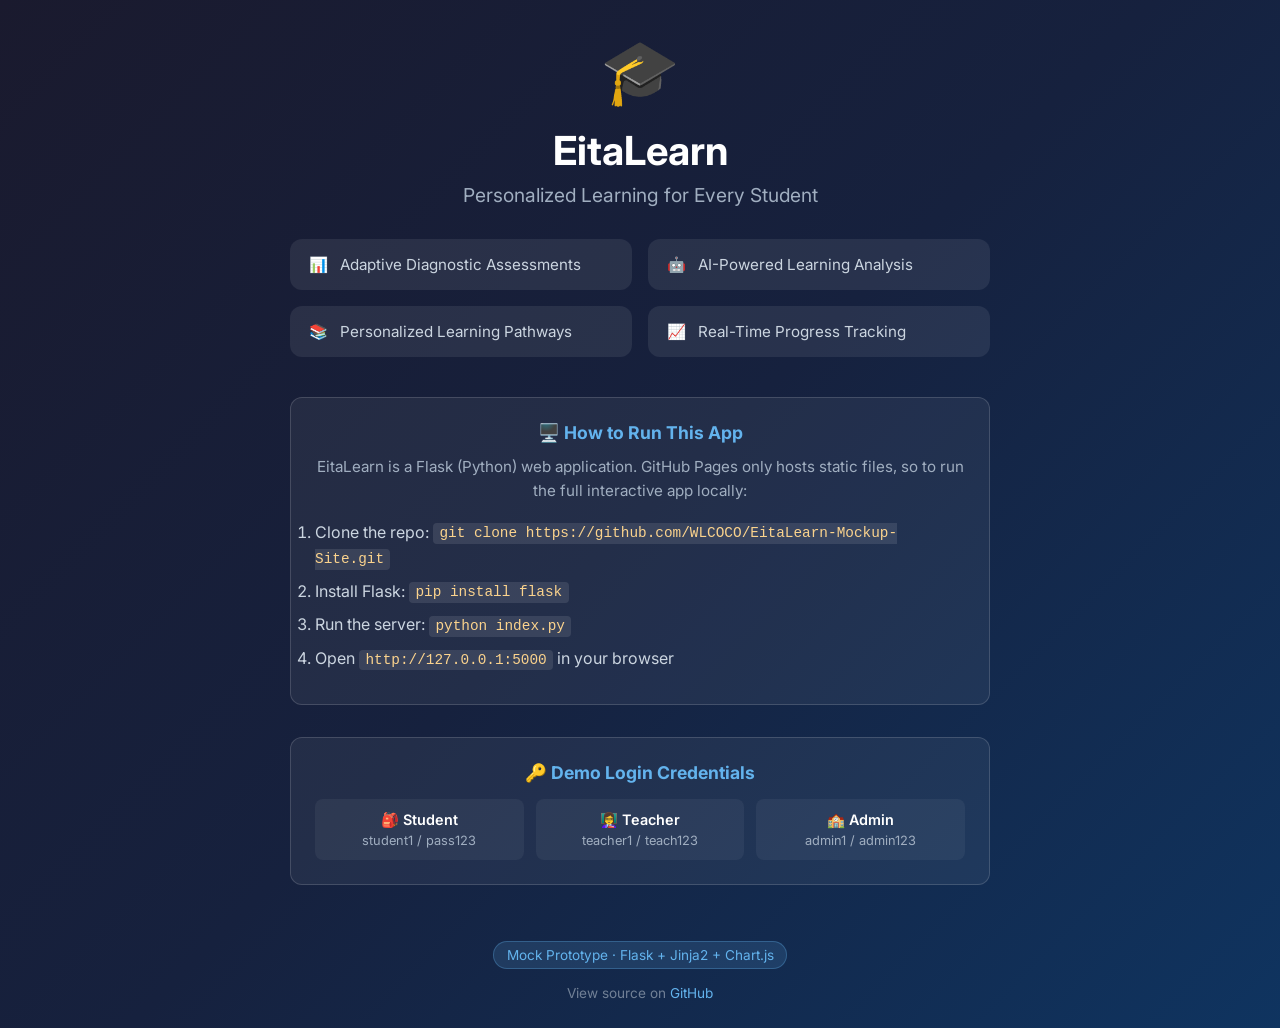
<file: index.html>
<!DOCTYPE html>
<html lang="en">

<head>
    <meta charset="UTF-8">
    <meta name="viewport" content="width=device-width, initial-scale=1.0">
    <title>EitaLearn - Personalized Learning Platform</title>
    <link href="https://fonts.googleapis.com/css2?family=Inter:wght@300;400;500;600;700&display=swap" rel="stylesheet">
    <style>
        * {
            margin: 0;
            padding: 0;
            box-sizing: border-box;
        }

        body {
            font-family: 'Inter', sans-serif;
            background: linear-gradient(135deg, #1a1a2e 0%, #16213e 50%, #0f3460 100%);
            color: #fff;
            min-height: 100vh;
            display: flex;
            flex-direction: column;
            align-items: center;
            justify-content: center;
            padding: 2rem;
        }

        .container {
            max-width: 700px;
            text-align: center;
        }

        .hero-icon {
            font-size: 4rem;
            margin-bottom: 1rem;
        }

        h1 {
            font-size: 2.5rem;
            font-weight: 700;
            margin-bottom: 0.5rem;
        }

        .tagline {
            font-size: 1.2rem;
            color: #a0aec0;
            margin-bottom: 2rem;
        }

        .features {
            display: grid;
            grid-template-columns: 1fr 1fr;
            gap: 1rem;
            margin-bottom: 2.5rem;
            text-align: left;
        }

        .feature {
            background: rgba(255, 255, 255, 0.08);
            border-radius: 12px;
            padding: 1rem 1.2rem;
            display: flex;
            align-items: center;
            gap: 0.75rem;
        }

        .feature-icon {
            font-size: 1.5rem;
        }

        .feature span {
            font-size: 0.95rem;
            color: #cbd5e0;
        }

        .info-box {
            background: rgba(255, 255, 255, 0.06);
            border: 1px solid rgba(255, 255, 255, 0.15);
            border-radius: 12px;
            padding: 1.5rem;
            margin-bottom: 2rem;
        }

        .info-box h2 {
            font-size: 1.1rem;
            margin-bottom: 0.75rem;
            color: #63b3ed;
        }

        .info-box p {
            font-size: 0.95rem;
            color: #a0aec0;
            line-height: 1.6;
        }

        .info-box code {
            background: rgba(255, 255, 255, 0.1);
            padding: 0.15rem 0.4rem;
            border-radius: 4px;
            font-size: 0.9rem;
            color: #fbd38d;
        }

        .steps {
            text-align: left;
            margin-top: 1rem;
        }

        .steps li {
            color: #cbd5e0;
            margin-bottom: 0.5rem;
            line-height: 1.5;
        }

        .creds {
            display: grid;
            grid-template-columns: 1fr 1fr 1fr;
            gap: 0.75rem;
            margin-top: 1rem;
        }

        .cred-card {
            background: rgba(255, 255, 255, 0.05);
            border-radius: 8px;
            padding: 0.75rem;
        }

        .cred-card .role {
            font-weight: 600;
            font-size: 0.9rem;
            margin-bottom: 0.3rem;
        }

        .cred-card .detail {
            font-size: 0.8rem;
            color: #a0aec0;
        }

        .badge {
            display: inline-block;
            background: rgba(99, 179, 237, 0.15);
            color: #63b3ed;
            border: 1px solid rgba(99, 179, 237, 0.3);
            padding: 0.3rem 0.8rem;
            border-radius: 20px;
            font-size: 0.85rem;
            margin-top: 1.5rem;
        }

        .repo-link {
            color: #63b3ed;
            text-decoration: none;
        }

        .repo-link:hover {
            text-decoration: underline;
        }

        @media (max-width: 600px) {

            .features,
            .creds {
                grid-template-columns: 1fr;
            }

            h1 {
                font-size: 1.8rem;
            }
        }
    </style>
</head>

<body>
    <div class="container">
        <div class="hero-icon">🎓</div>
        <h1>EitaLearn</h1>
        <p class="tagline">Personalized Learning for Every Student</p>

        <div class="features">
            <div class="feature">
                <span class="feature-icon">📊</span>
                <span>Adaptive Diagnostic Assessments</span>
            </div>
            <div class="feature">
                <span class="feature-icon">🤖</span>
                <span>AI-Powered Learning Analysis</span>
            </div>
            <div class="feature">
                <span class="feature-icon">📚</span>
                <span>Personalized Learning Pathways</span>
            </div>
            <div class="feature">
                <span class="feature-icon">📈</span>
                <span>Real-Time Progress Tracking</span>
            </div>
        </div>

        <div class="info-box">
            <h2>🖥️ How to Run This App</h2>
            <p>EitaLearn is a Flask (Python) web application. GitHub Pages only hosts static files, so to run the full
                interactive app locally:</p>
            <ol class="steps">
                <li>Clone the repo: <code>git clone https://github.com/WLCOCO/EitaLearn-Mockup-Site.git</code></li>
                <li>Install Flask: <code>pip install flask</code></li>
                <li>Run the server: <code>python index.py</code></li>
                <li>Open <code>http://127.0.0.1:5000</code> in your browser</li>
            </ol>
        </div>

        <div class="info-box">
            <h2>🔑 Demo Login Credentials</h2>
            <div class="creds">
                <div class="cred-card">
                    <div class="role">🎒 Student</div>
                    <div class="detail">student1 / pass123</div>
                </div>
                <div class="cred-card">
                    <div class="role">👩‍🏫 Teacher</div>
                    <div class="detail">teacher1 / teach123</div>
                </div>
                <div class="cred-card">
                    <div class="role">🏫 Admin</div>
                    <div class="detail">admin1 / admin123</div>
                </div>
            </div>
        </div>

        <p class="badge">Mock Prototype · Flask + Jinja2 + Chart.js</p>
        <br>
        <p style="margin-top: 1rem; font-size: 0.85rem; color: #718096;">
            View source on <a href="https://github.com/WLCOCO/EitaLearn-Mockup-Site" class="repo-link">GitHub</a>
        </p>
    </div>
</body>

</html>
</file>
